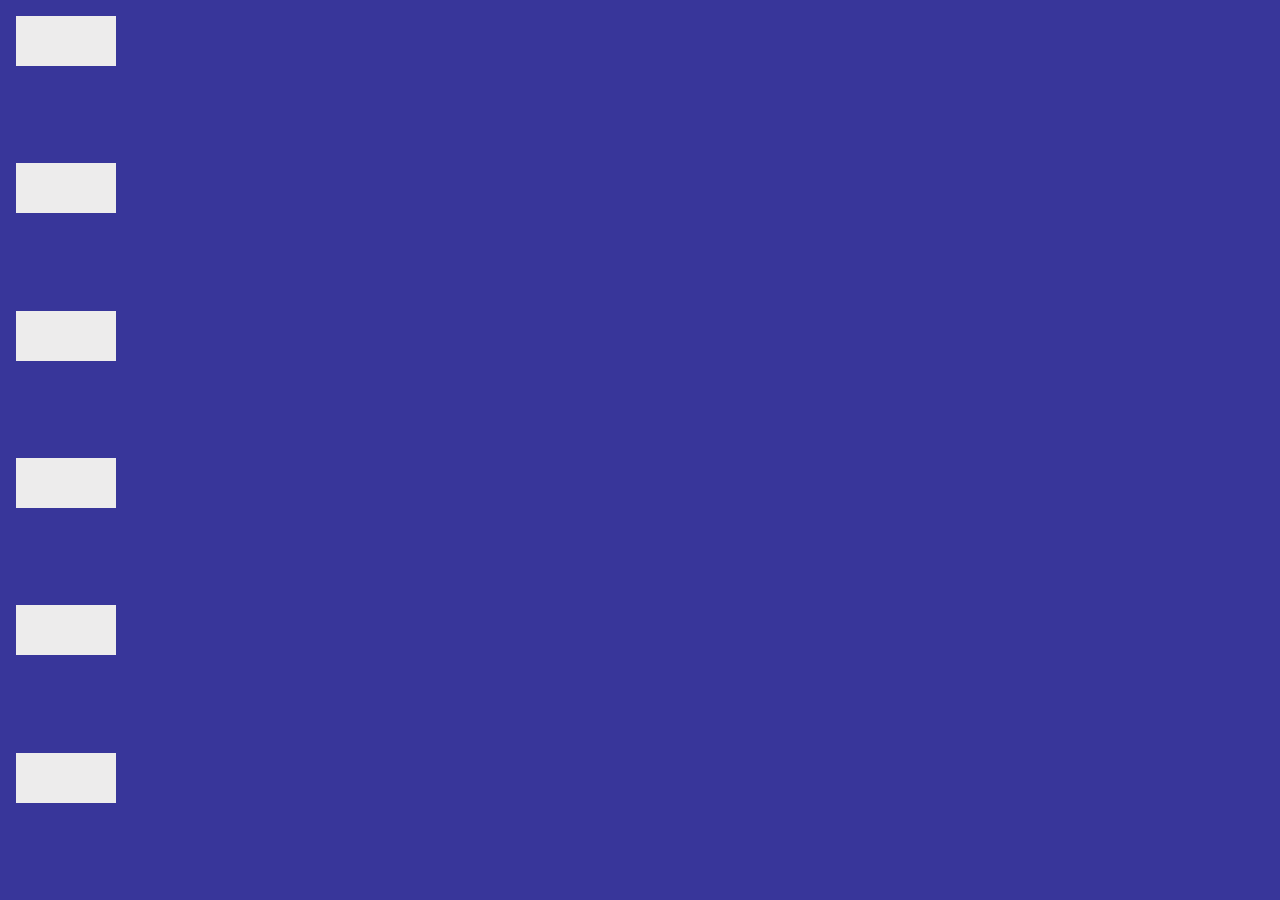
<file: project/index.html>
<!DOCTYPE html>
<html lang="en">
<head>
    <meta charset="UTF-8">
    <meta name="viewport" content="width=device-width, initial-scale=1.0">
    <title>Document</title>
    <link rel="stylesheet" href="css.css">
</head>
<body>
    <!-- <div class="container">
        <div  class="header">header</div>
        <div  class="nav">navigation menu</div>
        <div  class="content">content</div>
        <div   class="main">main content</div>
        <div  class="content">content </div>
        <div  class="footer">footer</div>
    </div> -->
<div class="fun">
    <div class="items"></div>
    <div class="items"></div>
    <div class="items"></div>
    <div class="items"></div>
    <div class="items"></div>
    <div class="items"></div>
</div>
</body>
</html>
</file>
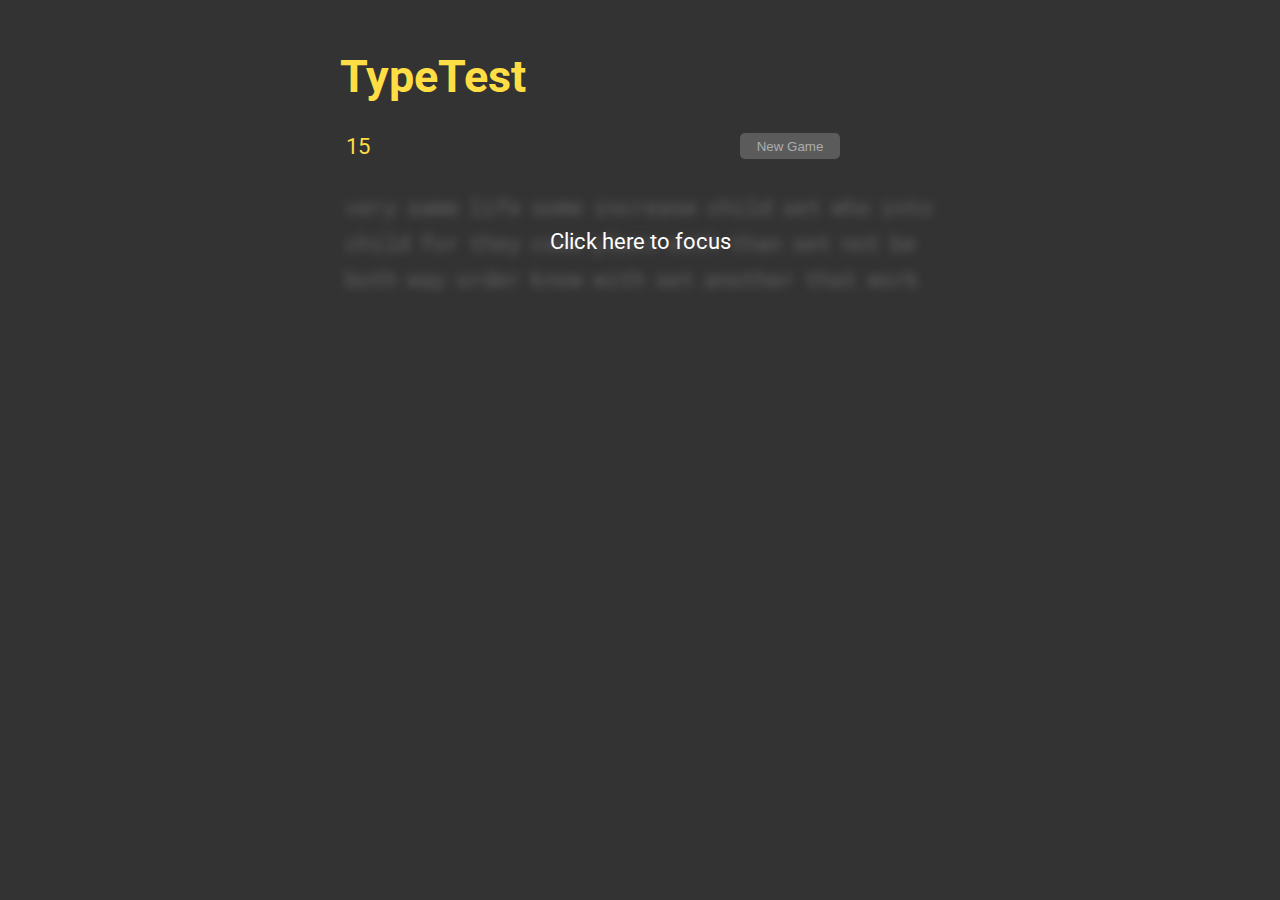
<file: New folder/html.html>
<!doctype html>
<html lang="en">
<head>
    <meta charset="UTF-8">
    <meta name="viewport" content="width=device-width, user-scalable=yes">
    <title>TypeTest</title>
    <link rel="stylesheet" href="css.css">
</head>
<body>
    <main>
        <h1>
            <!-- <svg xmlns="http://www.w3.org/2000/svg" viewBox="0 0 640 512"><!--! Font Awesome Pro 6.1.1 by @fontawesome - https://fontawesome.com License - https://fontawesome.com/license (Commercial License) Copyright 2022 Fonticons, Inc. --><path d="M584.2 96.36c-28.88-1.701-54.71 17.02-79.74 26.49C490 88.22 455.9 64 416 64c-11.25 0-22 2.252-32 5.877V56C384 42.75 373.2 32 360 32h-16C330.8 32 320 42.75 320 56v49C285.1 79.62 241.2 64 192 64C85.1 64 0 135.6 0 224v232C0 469.3 10.75 480 24 480h48C85.25 480 96 469.3 96 456v-62.87C128.4 407.5 166.8 416 208 416s79.63-8.492 112-22.87V456c0 13.25 10.75 24 24 24h48c13.25 0 24-10.75 24-24V288h128v32c0 8.837 7.163 16 16 16h32c8.837 0 16-7.163 16-16V288c17.62 0 32-14.38 32-32l-.0001-96.07C639.1 127.8 616.4 98.25 584.2 96.36zM447.1 176c-8.875 0-16-7.125-16-16S439.1 144 448 144s16 7.125 16 16S456.9 176 447.1 176z"/></svg>
            TypeTest
        </h1>
        <div id="header">
            <div id="info"></div>
            <button onclick="window.location.reload()">New Game</button>
        </div>
        <div id="game" tabindex="0">
            <div id="words"></div>
            <div id="cursor"></div>
            <div id="focus-error">Click here to focus</div>
        </div>
    </main>
    <script src="jsc.js"></script>
</body>
</html>
</file>
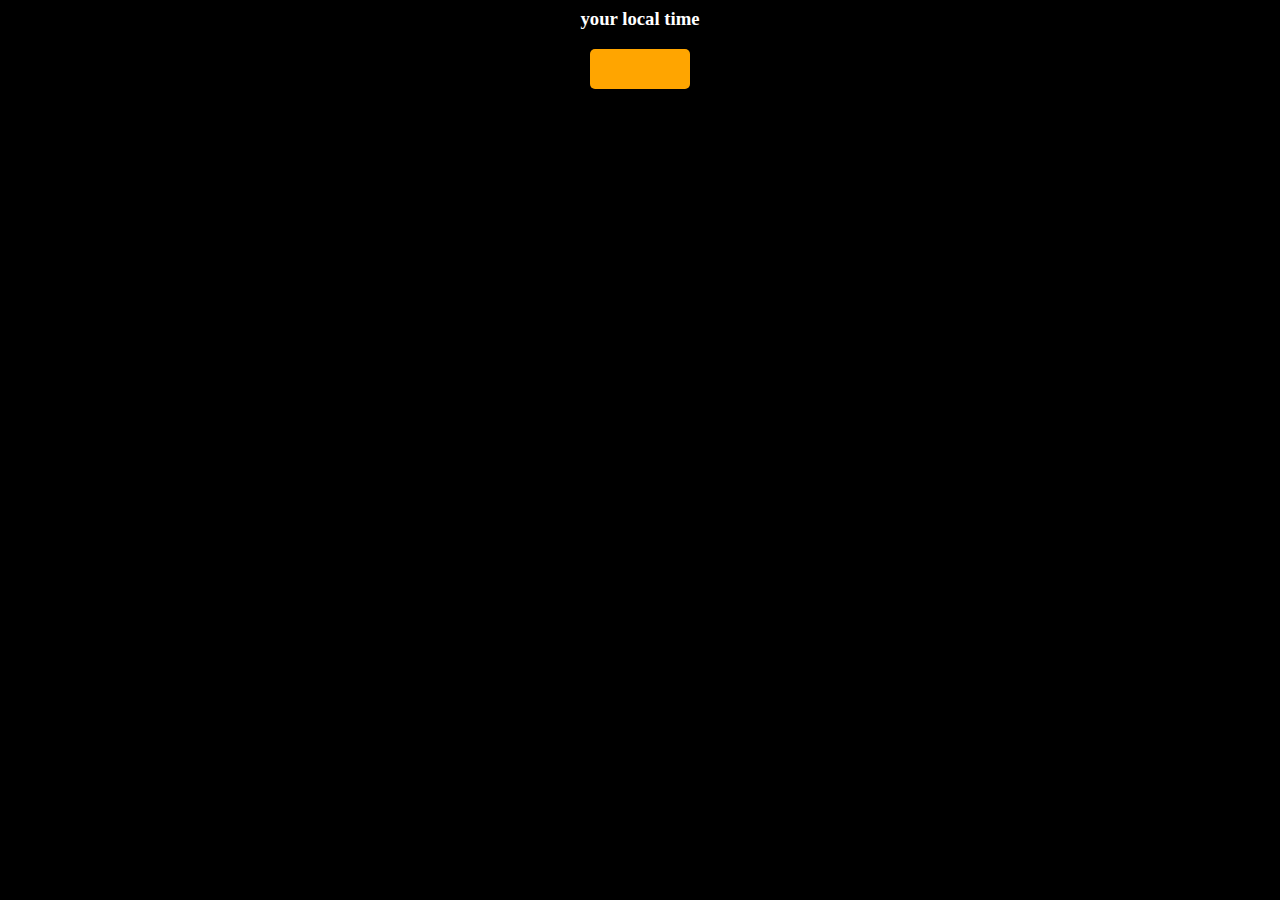
<file: project/3rd project.html>
<html lang="en">
    <head>
        <meta charset="UTF-8">
        <meta name="viewport" content="width=device-width, initial-scale=1.0">
        <title>Document</title>
    </head>
    <body style="text-align: center; background-color: black; COLOR:WHITE">
    <H3>your local time</H3>
    <div class="time" style=" font-size:large; font-weight: 600; height: 40px; width: 100px; background-color: orange; margin: auto; border-radius: 5px; color:black; display:flex;
        justify-content: center; align-items: center;">
    </div>

        
    </body>
    <script>
       
        setInterval(()=>{ const ctime= new Date().toLocaleTimeString()
            document.querySelector('.time').innerHTML=ctime;},1000)
        function timer(){
           
        }

    </script>
    </html>
</file>
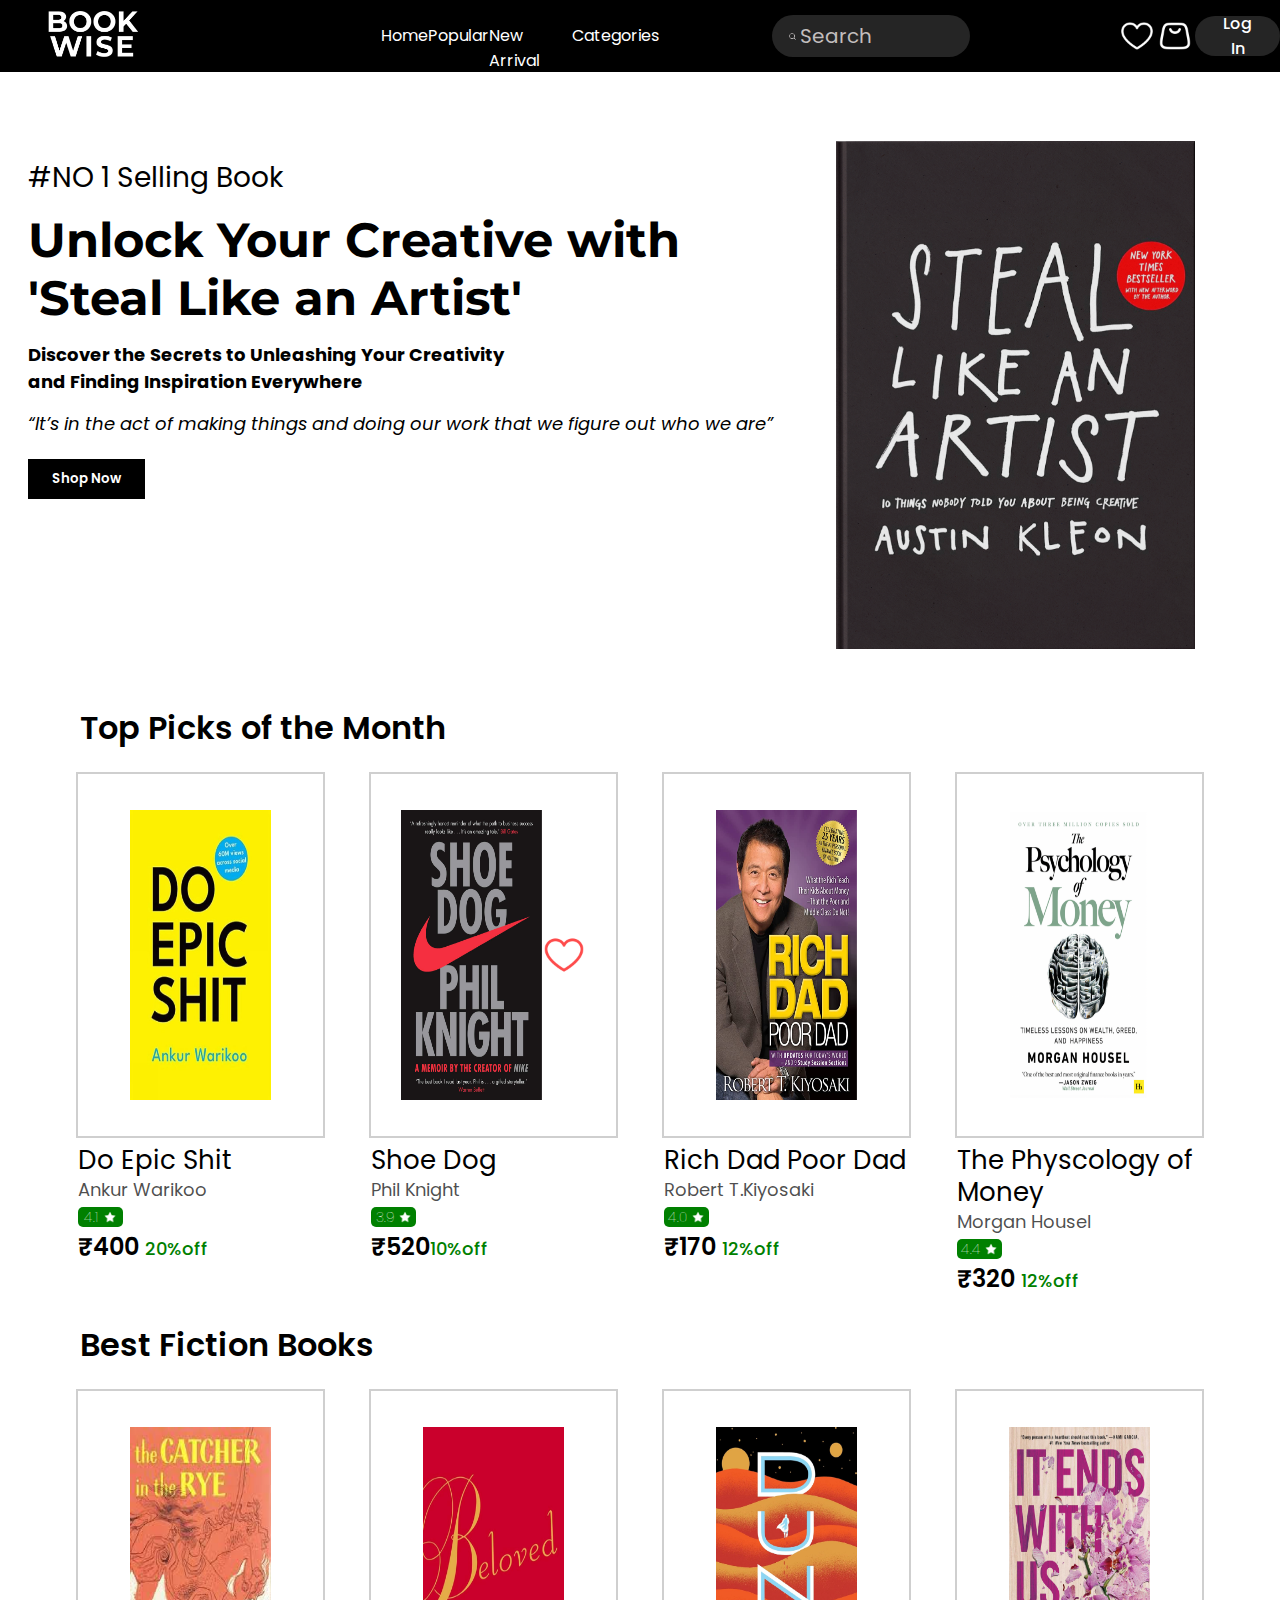
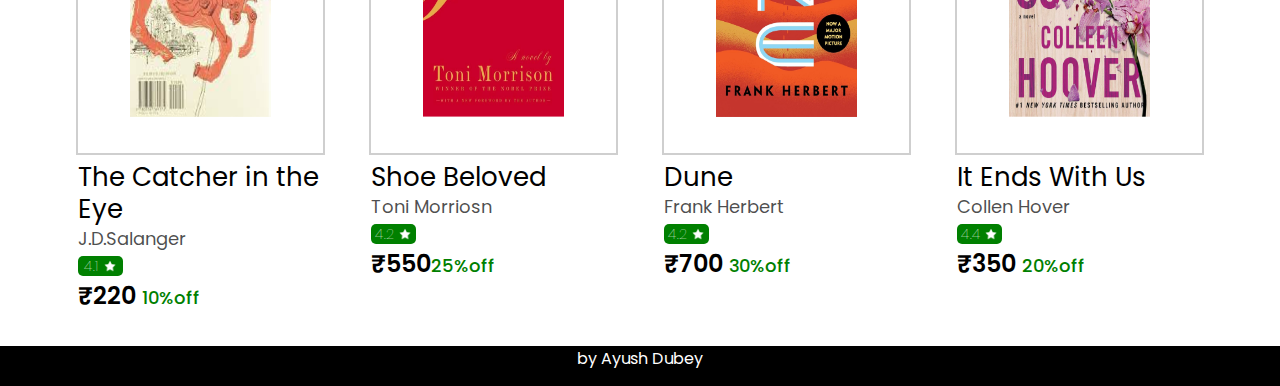
<file: project/BOOK WISE.html>
<!DOCTYPE html>
<html>
    <head>
        <meta name="viewport" content="width=device-width, initial-scale=1.0">
        <link rel="preconnect" href="https://fonts.googleapis.com">
            <link rel="preconnect" href="https://fonts.gstatic.com" crossorigin>
            <link href="https://fonts.googleapis.com/css2?family=Montserrat:ital,wght@0,100..900;1,100..900&family=Poppins:wght@400;600;700;800;900&display=swap" rel="stylesheet">
         
            <link rel="preconnect" href="https://fonts.googleapis.com">
            <link rel="preconnect" href="https://fonts.gstatic.com" crossorigin>
            <link href="https://fonts.googleapis.com/css2?family=Montserrat:ital,wght@0,100..900;1,100..900&family=Poppins:wght@700;800;900&display=swap" rel="stylesheet">
        <link rel="stylesheet" href="bookwise css.css">
        <link rel="preconnect" href="https://fonts.googleapis.com">
        <style>
            @import url('https://fonts.googleapis.com/css2?family=Montserrat:ital,wght@0,100..900;1,100..900&family=Poppins:wght@700;800;900&display=swap');
            </style>
        <title>BOOK WISE</title> 
       
    </head>
    <body>
        <nav class="navbar">
            <div class="logo"><img src="logo.png"></div>    <!--book wise logo-->
                <!--menu options logo-->
                <div class="option">
                    <div>Home</div>
                    <div>Popular</div>
                    <div>New Arrival</div>
                    <div>Categories</div>                    
                </div>
                <!-- search bar -->
                <div class="searchb">
                    <div><img src="search.png" width="32" height="32" style="margin-left: 16px; margin-top: 5px"></div>
                   <div><input TYPE="text"  placeholder="Search"  class="search" ></div>
               </div>
        </div>    
        <!--heart bag login-->     
<div class="items">        
            <img class="heart" src="heart.png">
            <img class="bag" src="bag.png">
            <button class="login-button">Log In</button>
    </div>
      </div>
         </nav> <!--nav ended-->
<div class="herosection" >
    <div class="content">
        <div style="font-size: 28px; margin-top:85px;">#NO 1 Selling Book</div>
        <div style="font-size: 48px; margin-top:12px; font-weight: bold; font-family:'Montserrat';">Unlock Your Creative with <br>
            'Steal Like an Artist'</div>

        <div style="font-size: 18px; font-weight: bold; margin-top:14px;">Discover the Secrets to Unleashing Your Creativity <br>and Finding Inspiration Everywhere</div>
        <div style="font-size: 18px; margin-top:15px; font-style: italic;">“It’s in the act of making things and doing our work that we figure out who we are”</div>
        <button class="shopnow"> Shop Now</button>
        </div>
        <div class="herodivimg"><img src="Steal+like+an+artist 1.png" class="heroimage">
        </div>
        </div>
       
        <div class="buyingsection">
        <div style="font-family:'Poppins'; font-weight:600; margin-top:32px;  margin-left:80px; font-size: 2rem;">Top Picks of the Month</div>      
        </div>    


        <div class="row">
            <div class="book">
                <div class="frame">
                    <img src="epicshit.png" alt="not found">
                </div>
                <div class="price">
                    <div class="bname">Do Epic Shit</div>
                    <div class="author">Ankur Warikoo</div>
                    <div class="rating"><div>4.1</div><img src="star1.png" alt="not found" id="star"></div>
                    <div class="paise">₹400 <span id="off">20%off<span></span></div>
                </div>
            </div>


            <div class="book">
                <div class="frame">
                    <img src="shoedog.png" alt="not found">
                    <img src="red.png" alt="" id="red">
                </div>
                <div class="price">
                    <div class="bname">Shoe Dog</div>
                    <div class="author">Phil Knight</div>
                    <div class="rating"><div>3.9</div><img src="star1.png" alt="not found" id="star"></div>
                    <div class="paise">₹520<span id="off">10%off<span></span></div>
                </div>
            </div>
            <div class="book">
                <div class="frame">
                    <img src="richdad.png" alt="not found">
                </div>
                <div class="price">
                    <div class="bname">Rich Dad Poor Dad</div>
                    <div class="author">Robert T.Kiyosaki</div>
                    <div class="rating"><div>4.0</div><img src="star1.png" alt="not found" id="star"></div>
                    <div class="paise">₹170 <span id="off">12%off<span></span></div>
                </div>
            </div>


            <div class="book">
                <div class="frame">
                    <img src="money.png" alt="not found">
                </div>
                <div class="price">
                    <div class="bname">The Physcology of Money</div>
                    <div class="author">Morgan Housel</div>
                    <div class="rating"><div>4.4</div><img src="star1.png" alt="not found" id="star"></div>
                    <div class="paise">₹320 <span id="off">12%off<span></span></div>
                </div>
            </div>

        </div>          
<!-- // next row -->
<div class="buyingsection">
    <div style="font-family:'Poppins'; font-weight:600; margin-top:32px;  margin-left:80px; font-size: 2rem;">Best Fiction Books</div>     
<div class="row">
    <div class="book">
        <div class="frame">
            <img src="catcher.png" alt="not found">
        </div>
        <div class="price">
            <div class="bname">The Catcher in the Eye</div>
            <div class="author">J.D.Salanger</div>
            <div class="rating"><div>4.1</div><img src="star1.png" alt="not found" id="star"></div>
            <div class="paise">₹220 <span id="off">10%off<span></span></div>
        </div>
    </div>


    <div class="book">
        <div class="frame">
            <img src="beloved.png" alt="not found">
        </div>
        <div class="price">
            <div class="bname">Shoe Beloved</div>
            <div class="author">Toni Morriosn</div>
            <div class="rating"><div>4.2</div><img src="star1.png" alt="not found" id="star"></div>
            <div class="paise">₹550<span id="off">25%off<span></span></div>
        </div>
    </div>
    <div class="book">
        <div class="frame">
            <img src="dene.png" alt="not found">
        </div>
        <div class="price">
            <div class="bname">Dune</div>
            <div class="author">Frank Herbert</div>
            <div class="rating"><div>4.2</div><img src="star1.png" alt="not found" id="star"></div>
            <div class="paise">₹700 <span id="off">30%off<span></span></div>
        </div>
    </div>


    <div class="book">
        <div class="frame">
            <img src="end.png" alt="not found">
        </div>
        <div class="price">
            <div class="bname">It Ends With Us</div>
            <div class="author">Collen Hover</div>
            <div class="rating"><div>4.4</div><img src="star1.png" alt="not found" id="star"></div>
            <div class="paise">₹350 <span id="off">20%off<span></span></div>
        </div>
    </div>

</div>




<footer>
        <p>by Ayush Dubey</p>
</footer>

















     </div>
     











</body>
</html>
</file>
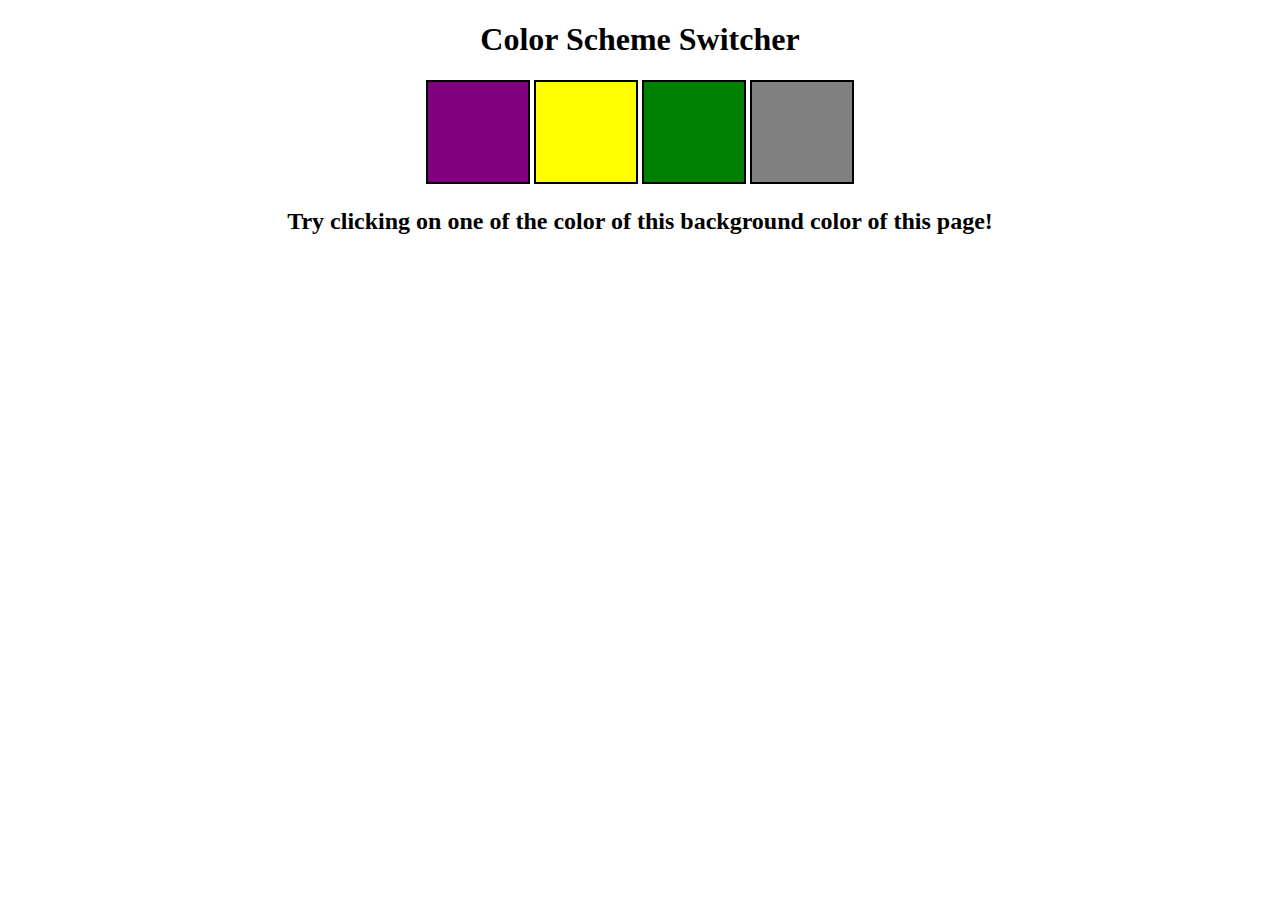
<file: project/colour picker.html>
<!-- #Project 1 -->

<!DOCTYPE html>
<html lang="en">
<head>
    <meta charset="UTF-8">
    <meta name="viewport" content="width=device-width, initial-scale=1.0">
    <title>Document</title>
    <style>
        body{
            margin:0;
            padding:0;
            text-align: center;
        }
        .button{
            height:100px;
            width:100px;
            background-color: black;
            display:inline-block;
            border: 2px solid black;


        }
        #purple{
            background-color: purple;
        }
        #yellow{
            background-color: yellow;
        }
        #green{
            background-color: green;
        }
        #gray{
            background-color: gray;
        }


    </style>
</head>
<body>
    <h1>Color Scheme Switcher</h1>
    <div class="button" id="purple"></div>
    <div class="button" id="yellow"></div>
    <div class="button" id="green"></div>
    <div class="button" id="gray"></div>
    <h2>Try clicking on one of the color of this background color of this page!</h2>
    
</body>
<script>
let body=document.querySelector('body');
const button=document.querySelectorAll('.button');
button.forEach(function(button) {
button.addEventListener('click',function(e){
    console.log(e)
    console.log(e.target)
        if(e.target.id==='gray'){
            body.style.backgroundColor=e.target.id
        }
        if(e.target.id==='purple'){
            body.style.backgroundColor=e.target.id
        }if(e.target.id==='yellow'){
            body.style.backgroundColor=e.target.id
        }if(e.target.id==='green'){
            body.style.backgroundColor=e.target.id
        }
    })}

)
   


</script>
</html>
</file>
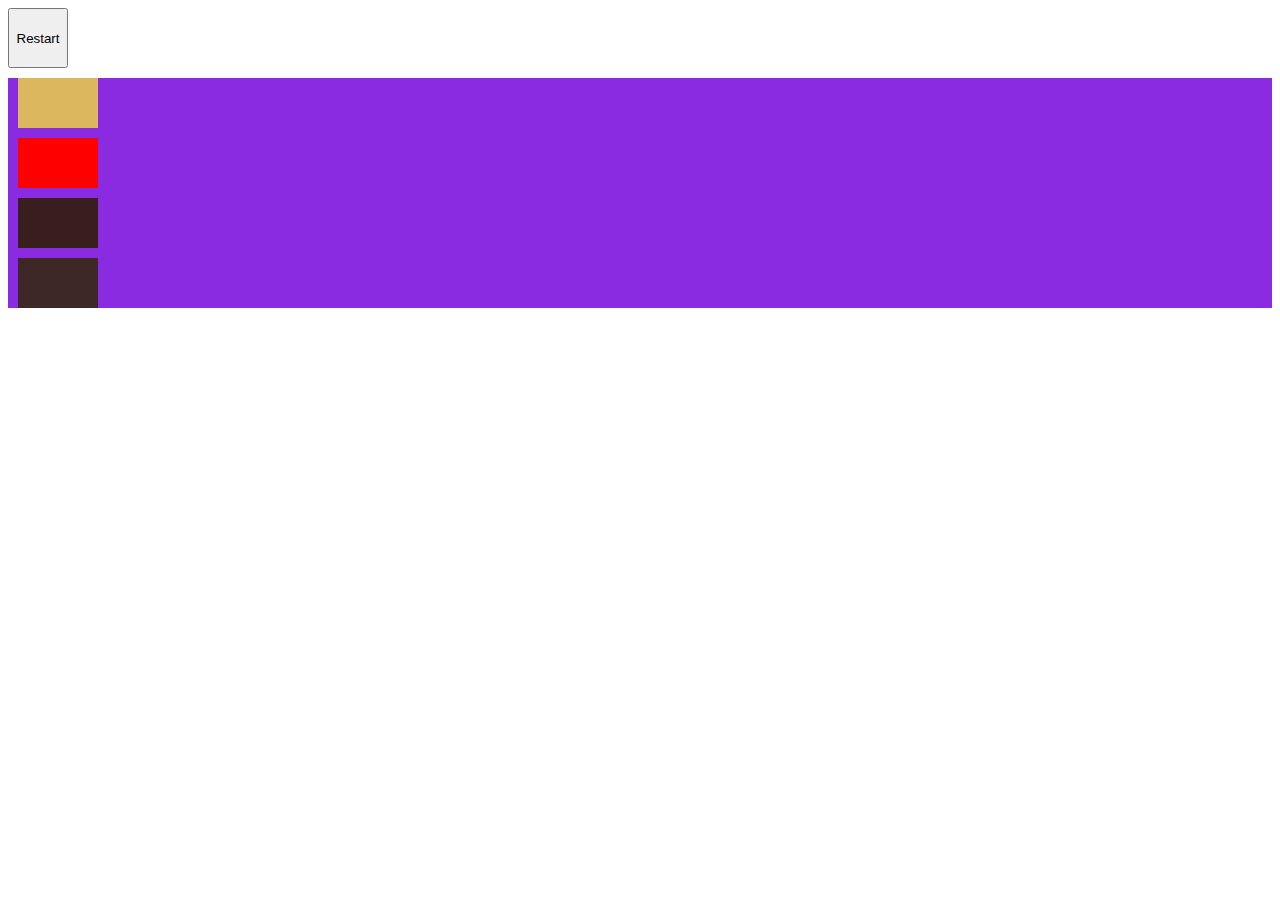
<file: project/events.html>
<!DOCTYPE html>
<html lang="en">
<head>
    <meta charset="UTF-8">
    <meta name="viewport" content="width=device-width, initial-scale=1.0">
    <title>Document</title>
    <style>
        .box{
            height: 50px;
            width: 80px;
            background-color: rgb(221, 183, 94);
            margin: 10px;
        }
      
    </style>
</head>
<body>
    <button class="restart" style="height:60px; width:60px"> Restart</button>
    <div class="dad" style="background-color: blueviolet;">
    <div class="box" id="b1">
       
    </div>
    <div class="box" style="background-color:red;" id="b2"></div>
    <div class="box" style="background-color:rgb(57, 30, 30);" id="b3"></div>
    <div class="box" style="background-color:rgb(62, 39, 39);" id="b4"></div>
    </div>
</body>
<script src="events.js"></script>


</html>
</file>
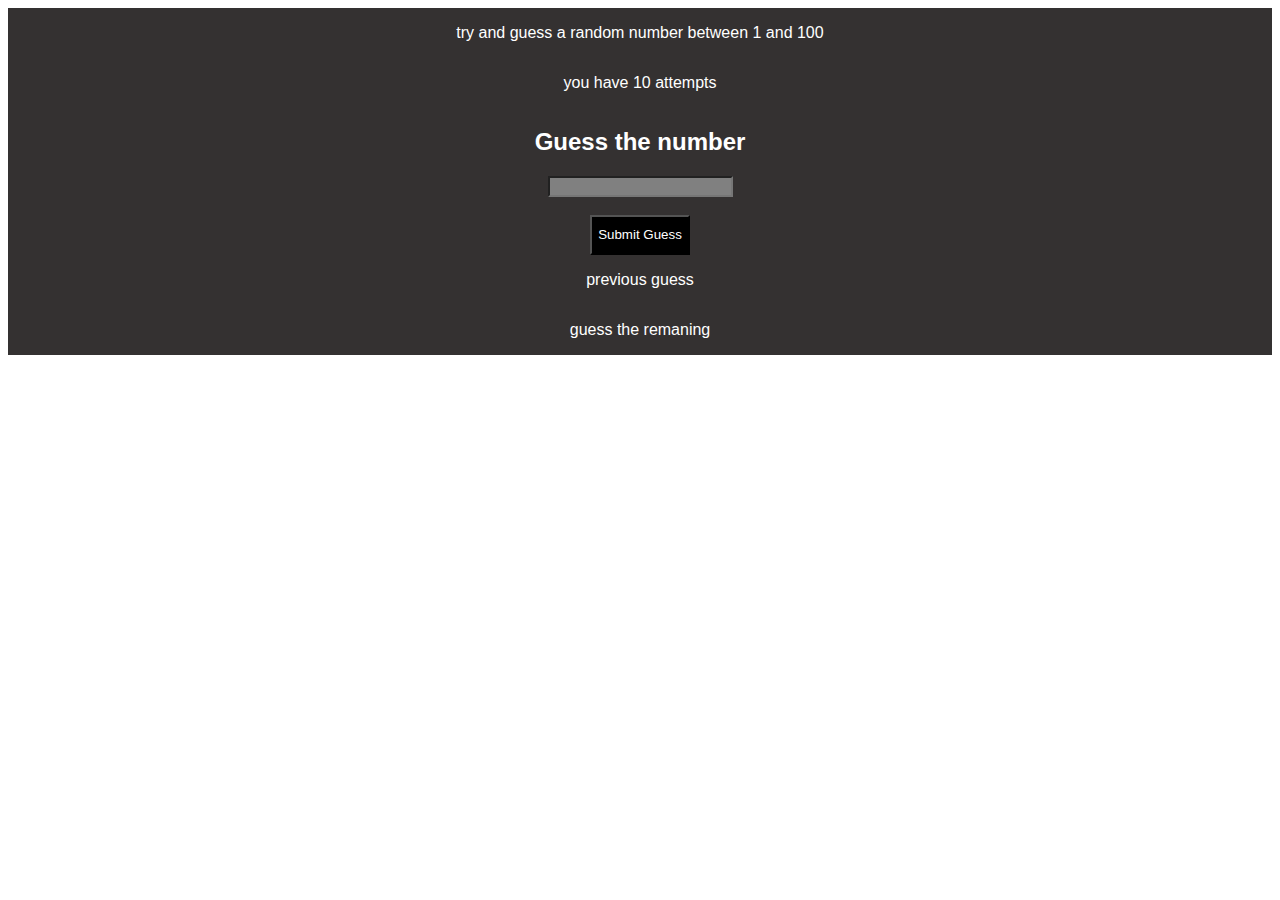
<file: project/guess the number.html>
<html lang="en">

<head>
    <meta charset="UTF-8">
    <meta name="viewport" content="width=device-width, initial-scale=1.0">
    <title>Document</title>
</head>

<body style="font-family: 'Segoe UI', Tahoma, Geneva, Verdana, sans-serif;">
    <div class="container"
        style="background-color: rgb(52, 49, 49); color:white; display: flex; flex-direction: column; justify-content: center; align-items: center;">
        <p>try and guess a random number between 1 and 100</p>
        <p>you have 10 attempts</p>
        <h2>Guess the number</h2>
        <input type="number" id="inpt" style="background-color: gray;">
    <br>
        <button style="height:40px; width: 100px; background-color: black; color: white;" id='sub'>Submit Guess</button>
        <p class="prev">previous guess</p>
        <p class="guess">guess the remaning</p>

    </div>
</body>
<script>
    const button=document.querySelector('#sub');
    button.addEventListener('click',function(){
        const num=Math.floor(Math.random()*100+1);
        // console.log(num);
        const inp=parseInt(document.querySelector('#inpt').value);
        if(!isNaN(inp)){
        alert('enter a valid number')
        return ;
    }




    })
   
</script>
</html>
</file>
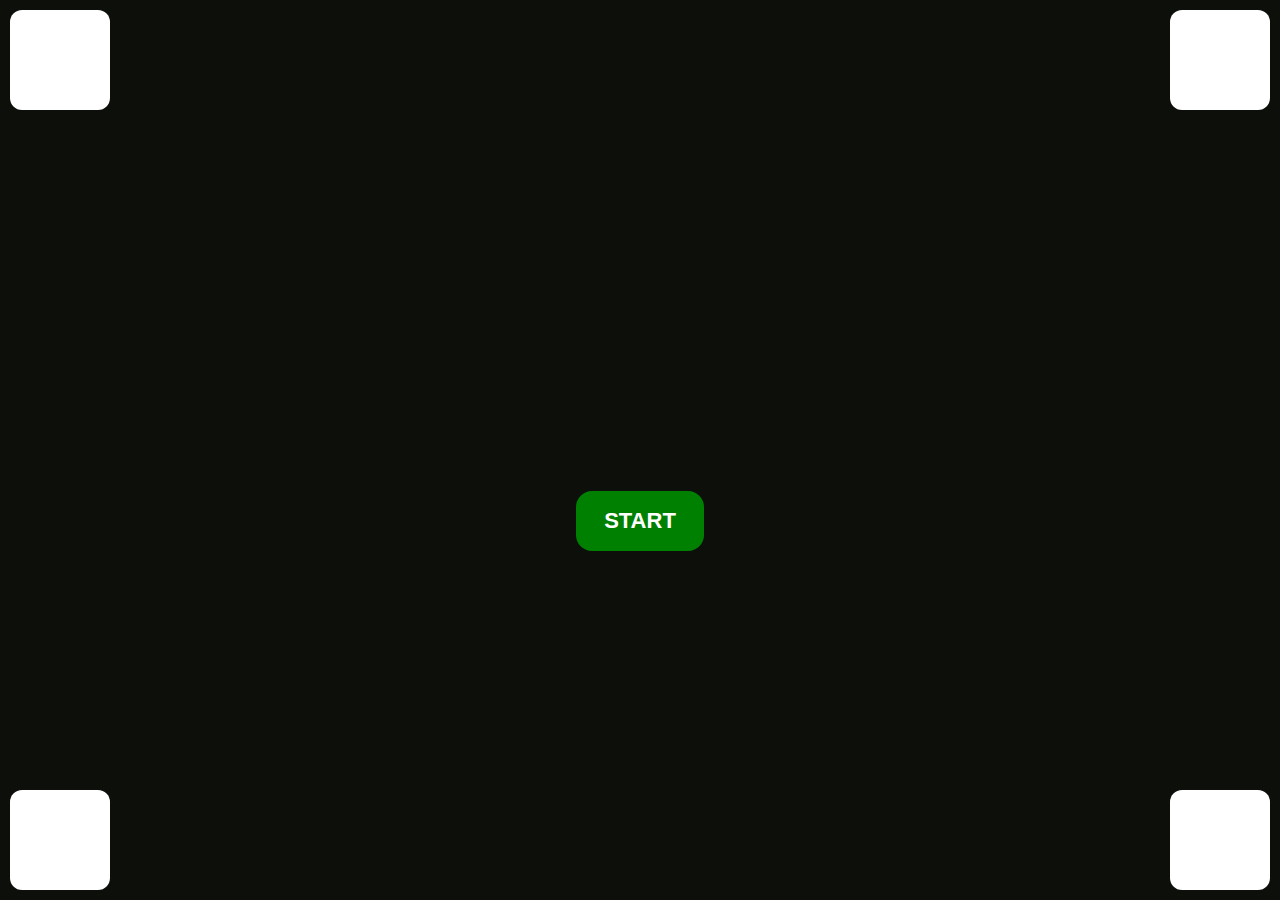
<file: project/mouse speed.html>
<html lang="en">
<head>
    <meta charset="UTF-8">
    <meta name="viewport" content="width=device-width, initial-scale=1.0">
    <title>clickTarget</title>
    <style>
        *{
            margin: 0;
            padding: 0;
            box-shadow: none;
        }
        body{
            background-color: #0C0F0A;
        }
        .block{
            /* border: 1px solid rgb(21, 2, 2); */
            text-align: center;
            height:100px;
            width:100px;
            background-color: #ffffff;
            margin: 10px;
            flex-wrap: wrap;
            border-radius: 12px;
        }
        .playground{
            display: flex;
            height: 100%;
            /* background-color: gray; */
            flex-direction: row;
            column-gap: 30px;
            flex-wrap: wrap;

            
        }
        .row1{
            display: flex;
            flex-direction: row;
            height: max-content;
            width: 100%;
            justify-content: space-between;        
            /* background-color: rgb(66, 19, 19); */

        }
        .row2{
        align-self: flex-end;
        flex-direction: row;
         display: flex;
         width: 100%;
         height: max-content;
         justify-content: space-between;      

         
        /* background-color: rgb(32, 30, 30); */


        }
        #start{
            margin: auto;
            margin-top:20%;           
            width: 10%;
            height: 60px;
            box-shadow: none;
            color :white;
            background: green;
            font-weight: bold;
            font-size: 22px;
            border-radius: 16px;
            font-family: 'Segoe UI', Tahoma, Geneva, Verdana, sans-serif;

            border-style: hidden;
        }
        #timmer{
            display: flex;
            visibility: hidden;
            justify-content: center;
            align-items: center;
             position: absolute;
            top:40%;    
            left: 43.5% ;         
            height: 60px;
            width:120px;
            background-color: #FF206E;
            color: white;
            font-size: 32px;
            font-family:'Segoe UI', Tahoma, Geneva, Verdana, sans-serif ;
            border-radius: 16px;
            font-weight: 900;
            
        }
    </style>
</head>

<body class="tab"> 
    <div class="playground">
    <div class="row1">
        <div class="block" id="1"></div>
        <div class="block" id="2"></div>
    </div>
            <button id="start" >START</button> 
            <div id="timmer"></div>   
        <div class="row2">
        <div class="block" id="4"></div>
        <div class="block" id="3"></div>
        </div>


    </div>
</body>
<script src="mousejs.js">    
</script>

</html>
</file>
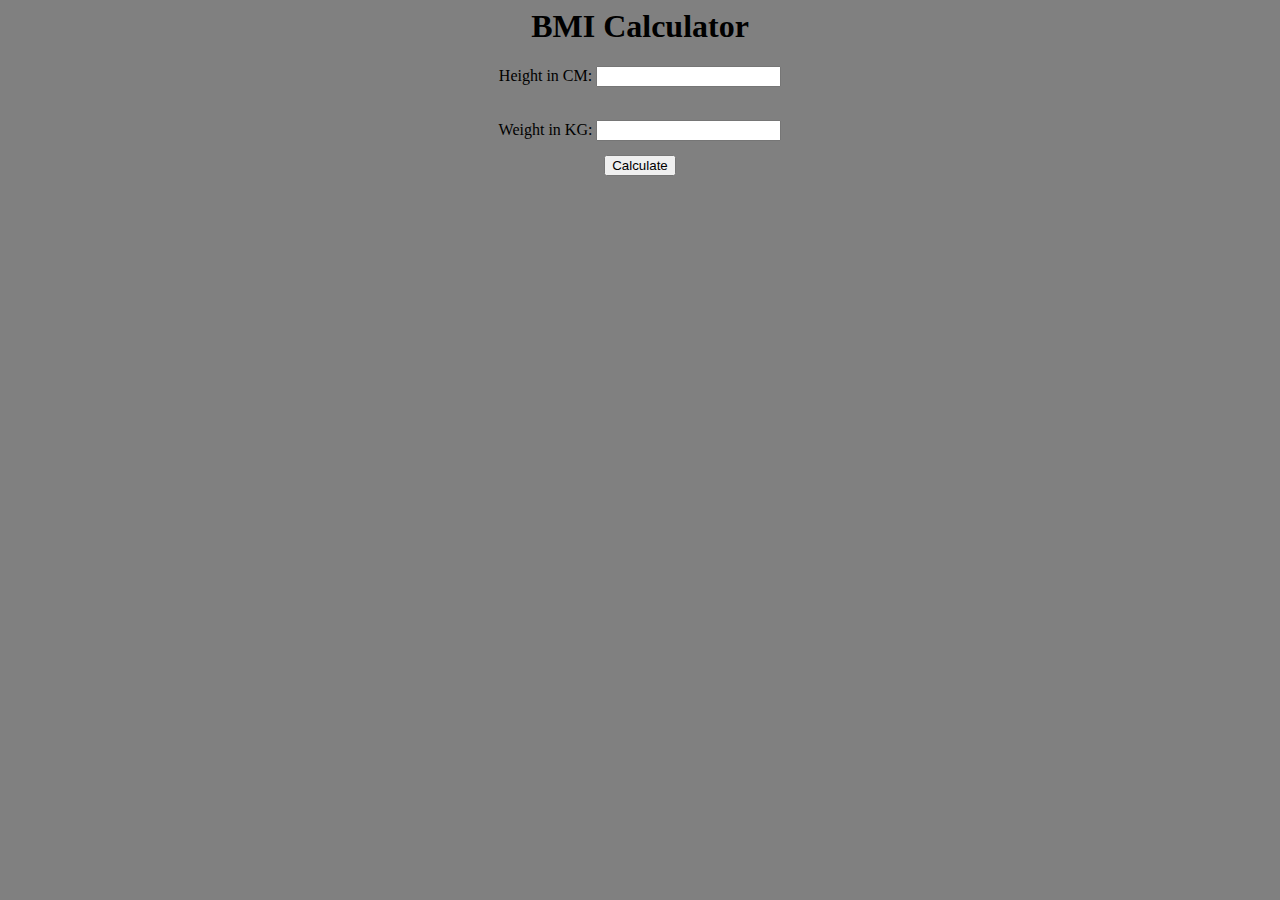
<file: project/second project.html>
<html lang="en">
    <head>
        <meta charset="UTF-8">
        <meta name="viewport" content="width=device-width, initial-scale=1.0">
        <title>Document</title>
    </head>
    <body style="text-align: center; background-color: gray;">
      <!-- <form class="form" > -->
<!-- <div class="form"> -->
        <h1> BMI Calculator</h1>
        <p style="display: inline;">Height in CM:</p>
        <input type="number" id="height" >
        <br>
        <br>
        <p style="display: inline-block;">Weight  in KG:</p>
        <input type="number" id="weight">
        <br>

        <button class="button"> Calculate</button>
        
  <!-- </form> -->
    <div class="result"></div>

    </body>
    <script>
        const form=document.querySelector('.form')
        const calculate=document.querySelector('.button')
        calculate.addEventListener('click',function(e){
            e.preventDefault()

            const hei=parseInt(document.querySelector('#height').value)
            const wei=parseInt(document.querySelector('#weight').value)
            const res=document.querySelector('.result')
            if(hei==='' || hei<0 || isNaN(hei)){
                res.innerHTML=`INVALID height`;
                return ;
            }
            if(wei==='' || wei<0 || isNaN(wei)){
                res.innerHTML=`INVALID wieght`;
                return ;

            }
            else{
                const ans=(wei/((hei*hei)/10000)).toFixed(2)
                res.innerHTML=`BMI is ${ans}`
            }

        })



    </script>
    </html>
</file>
<file: project/css.css>
*{
    margin:0;
    padding:0;
    box-sizing: border-box;
}
body{
    height:100vh;
    width: 100vw;
}


.container{
    height:100%;
    width:100%;
    background-color:#38369A;
    padding:2em;
    display: grid;
    grid-template-rows:repeat(6,1fr) ;
    grid-template-columns:repeat(4,1fr) ;
    row-gap: 1em;
    column-gap: 1em;
    color:black;
}
.items{
    background-color: #048A81;
}
.header,.nav,.footer{
    background-color: #EFF1ED;
    grid-column-start: 1;
    grid-column-end: 5;
    
}

.content{
    grid-row-start: 3;
    grid-row-end: 6;
    background-color: #EFF1ED;
}
.main{
    grid-column-start: 2;
    grid-column-end: 4;
    grid-row-start: 3;
    grid-row-end: 6;
    background-color: #EFF1ED;
}

.header,.footer,.content,.nav,.main{
    display:flex;
    justify-content: center;
    align-items:center;
    font-size: 1rem;
   

}

.fun{
    
    height:100%;
    background-color: #38369A;
    color:black;
    display:grid;
    justify-content: center;
    grid-template-rows: repeat(6,1fr);
    grid-template-columns: repeat(1,1fr);
    padding:1em;
    row-gap: 1em;
}
.items{
    
    width:100px;
    height:50px;
    background-color:#edecec;
    
    
}
</file>
<file: New folder/css.css>
@import url('https://fonts.googleapis.com/css2?family=Roboto&family=Roboto+Mono&display=swap');

:root {
    --bgColor: #333;
    --textPrimary: #fff;
    --textSecondary: #666;
    --primaryColor: #fd4;
}

body {
    font-family: 'Roboto', sans-serif;
    background-color: var(--bgColor);
    color: var(--textPrimary);
    font-size: 1.4rem;
}

main {
    width: 600px;
    margin: 50px auto;
}

h1 {
    color: var(--primaryColor);
}

h1 svg {
    width: 40px;
    fill: var(--primaryColor);
}

#header {
    display: grid;
    grid-template-columns: 1fr 1fr;
    margin: 20px 6px 30px;
}

#buttons {
    text-align: right;
}

#info {
    color: var(--primaryColor);
}

button {
    margin-left: 100px;
    background: rgba(255, 255, 255, .2);
    border: 0;
    width: 100px;
    color: rgba(255, 255, 255, .5);
    /* padding: 5px 20px; */
    border-radius: 5px;
    cursor: pointer;
}

div#game {
    line-height: 35px;
    height: 105px;
    overflow: hidden;
    position: relative;
}

div#game:focus {
    outline: 0;
}

#words {
    filter: blur(5px);
    color: var(--textSecondary);
}

#game:focus #words {
    filter: blur(0);
}

#focus-error {
    position: absolute;
    inset: 0;
    text-align: center;
    padding-top: 35px;
}

#game:focus #focus-error {
    display: none;
}

div.word {
    display: inline-block;
    font-family: 'Roboto Mono', monospace;
    margin: 0 5px;
}

.letter.correct {
    color: #fff;
}

.letter.incorrect {
    color: #f55;
}

@keyframes blink {
    0% {
        opacity: 1;
    }
    50% {
        opacity: 0;
    }
    100% {
        opacity: 1;
    }
}

#cursor {
    display: none;
    visibility: none;
    width: 2px;
    height: 1.6rem;
    background: var(--primaryColor);
    position: fixed;
     top: 198px; 
    /*left: 665px;  */
    /* animation: blink 10s infinite; */
}

#game:focus #cursor {
    display: block;
}

#game.over #words {
    opacity: .5;
    filter: blur(0px);
}

#game.over:focus #cursor {
    display: none;
} */

 #game.over #focus-error {
    display: none;
}
</file>
<file: project/bookwise css.css>
*{
    margin:0;
    padding:0;
}
.navbar{
                
    width:100%;
    height:72px;
    background-color: black;
    display: flex;
    justify-content:start;
    align-items: center;
    

}
.logo img {
    width:90px;
    margin-left: 48px;
}
.home {
    font-family:poppins ;
    margin-left:247px;
}

.option{
    margin-left:19%;
    font-family:poppins ;
    width:471px;
    height:27px;
    color:rgb(255, 255, 255);
    display:flex;
    justify-content:space-between;
    /* background-color: orange; */

}
.searchb{
    margin-left: 113px;
width:237px;
display:flex;
align-items: center;
align-content: center;
border-radius: 30px;

background-color: #252525   ;

/* background-color:orange; */
z-index: 2;


}
.search {
    margin-left:12px;
    font-family:poppins ;
    width:170px;
    height:42px;
    font-size:20px;
    /* border-radius: 30px; */
    background-color: transparent   ;
    border: 0;
    display: flex ;
    align-items: center;
color:white;    
}
::placeholder {

    color:#C2BEBE;
    opacity: 1; /* Firefox */
  }


.items{
  
    margin-left: 149px;
    width:211px;
    height:40px;
    display: flex;
    justify-content:space-between;
    /* background-color:orange; */
}

input:focus
{
Outline: none;
}
 



.heart{
    padding-top:2px;
    width:36px;
    height:36px;
    

}
.bag{
    width:40px;
    height:40px;
    
    

}
.login-button{
    font-family:'Poppins';
    background-color:#252525 ;
    color:white;
    font-weight:500;
    font-size: 16px;   
    display:flex;
    justify-content: center;
    align-items: center;
    padding-left: 28px;
    padding-right:28px;
    padding-top: 8px;
    padding-bottom:8px; 
    border: none;
    border-radius: 22px;
}
.login-button:hover{
    background-color: white;
    color:black;
    transition-duration: 200ms;
}
.herosection{
    /* background-color:pink; */
    width:95.55%;
    height:600px;
    display:flex;
    justify-content: center;
}
.content{
    font-family:'Poppins';
}

.shopnow{
    font-family: 'poppins';
    font-weight:600;
    margin-top:22px;
    padding:10px 24px 10px 24px;
    border: 0;
    background-color: black;
    color:white;
}
.shopnow:hover{
    font-family: 'poppins';
    font-weight:600;
    margin-top:22px;
    padding:10px 24px 10px 24px;
    border: 0;
    color:black;
    border: 2px solid black;
    background-color: white;
}
.heroimage{
    
    align-content: center;
    height: 508px;
    width:359px;
   
}
.herodivimg{
    display: flex;
    justify-content: center;
    align-items: center;
 margin-top: 46px;
 margin-left: 63px;
}
.row1{
    display:flex;
    justify-content: space-evenly;
    background-color:pink;
}

.epic{
    height:500px;
    width:22.8em;
    border:1px solid black;   
    display:flex;
    flex-direction: column;
    justify-content:center;
    align-items: center; 

}
.outer{
    border:1px solid blue;     
  width:20.65em;
  height:300px;
}
.inner{
    border:1px solid red; 
    width:20.65em;
    height:200px;
}

.row{
    /* background-color: pink; */
    height:537px;
    display:grid;
    margin:0px 64px 0px 64px;   
    grid-template-columns: repeat(4,1fr);
    grid-template-rows:2;
    column-gap: 20px ;
    row-gap: 20px ;


}
img{
    width:57%;
    height:80%;
}
.book{
    /* background-color: bisque; */
    display:grid;
    grid-template-columns:subgrid;   
    grid-template-rows:subgrid;
    justify-items: center;
    padding-top: 20px;
    grid-row: .25;

}

.frame{
    border:2px solid rgba(186, 186, 186, 0.7);
    width:90%;
    height:70%;
    display: flex;
    justify-content:center;
    align-items: center;
}
#red{
    
        height:44px;
        width:44px;
        

}

.price{
        /* border: 2px solid black; */
         width:90%;
        height:28%;
        align-self: self-end;
}
.bname{
    font-family:'poppins';
    font-size: 26px;
    line-height: 32px;
}
.author{
    font-family:'poppins';
    font-size: 18px;
    color: rgba(0, 0, 0, 0.7);
    
    margin-bottom: 4px;


}
.rating{
   
    height:20px;
    width: 45px;
    background-color: green;
    border-radius: 5px;
    color:white;
    font-family:'poppins';
    font-size: 14px;
    font-weight:50;
    display: flex;
    justify-content: space-evenly;
    align-items: center;
    margin-bottom: 2px;
   



}
#star{
    height:12px;
    width:12px;
    
}
.paise{
    font-family:'poppins';
    font-size: 24px;
    font-weight: 600;
}
#off{
    font-size: 18px;
    font-weight: 500;
    color:green;
}
footer{
    background-color: black;
    color:white;
    margin-top: 40px;
    height:40px;
    font-family: 'poppins';
    text-align: center;
}
</file>
